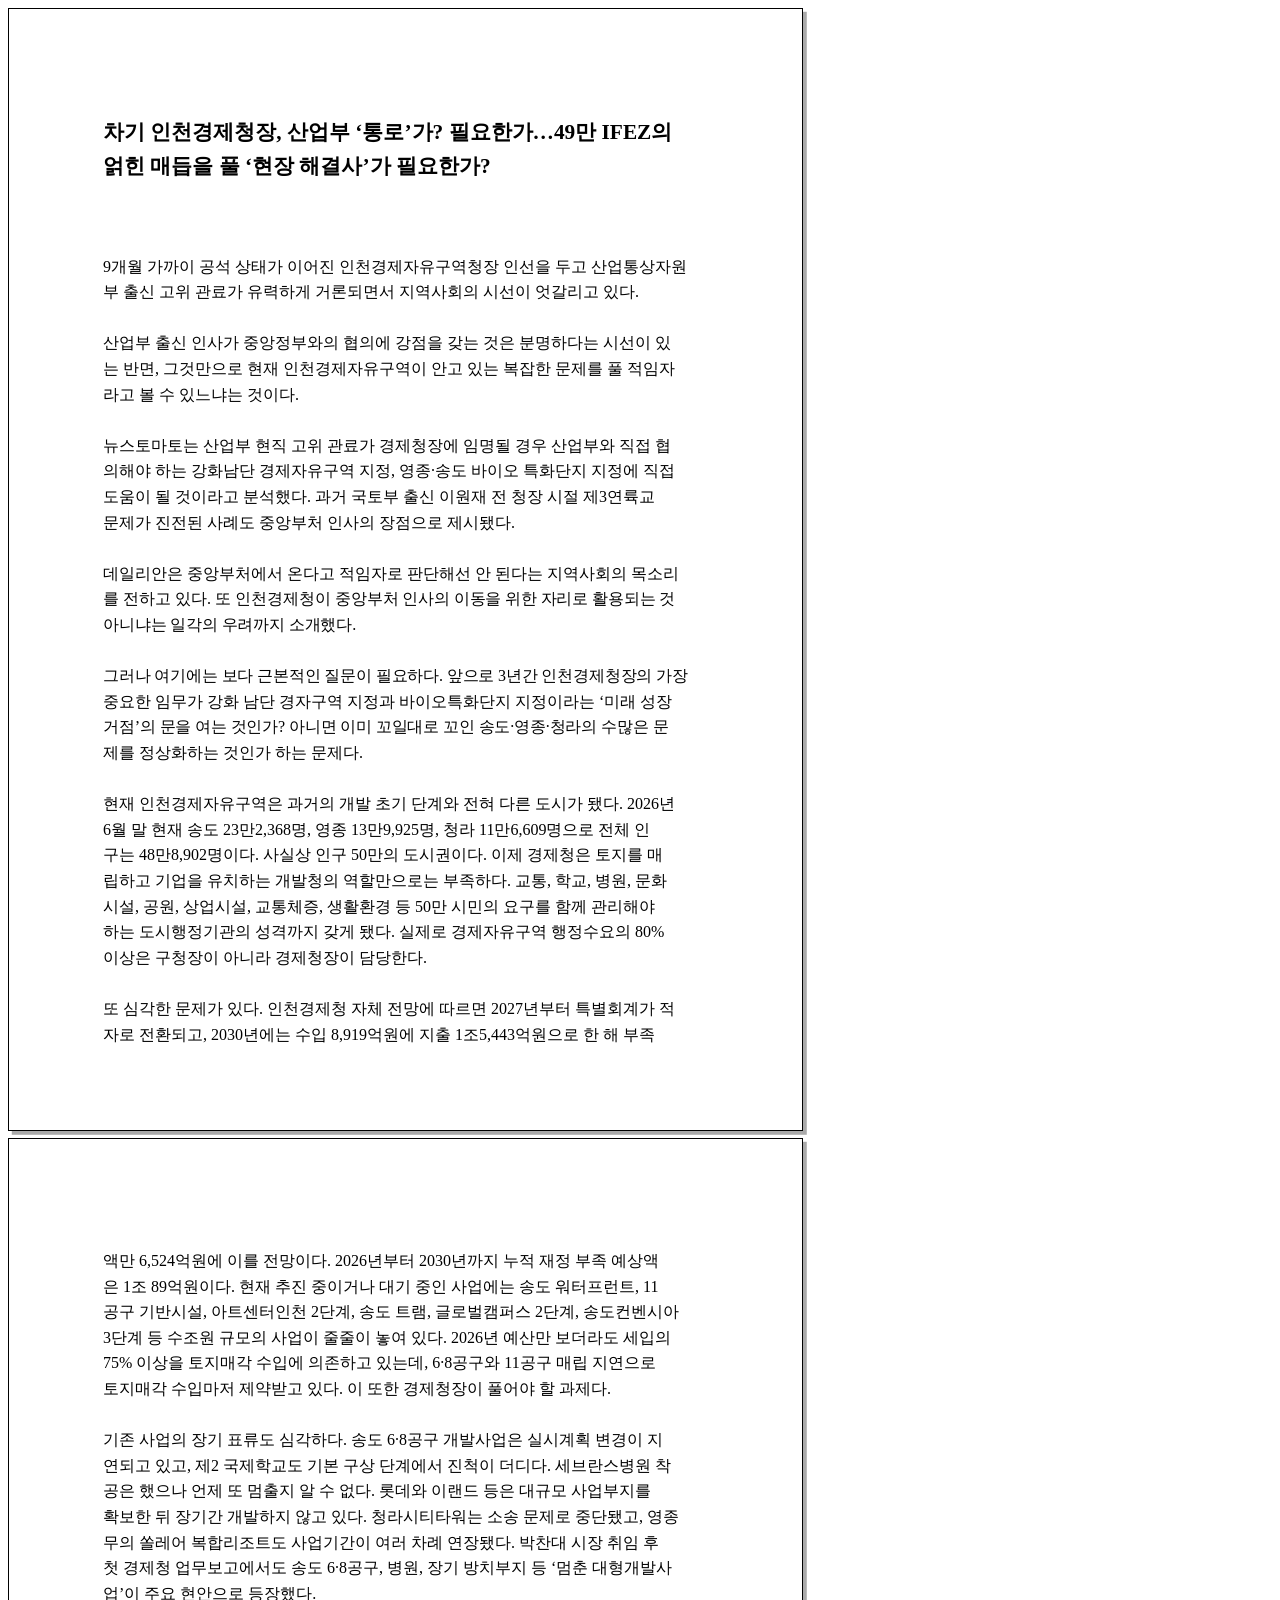
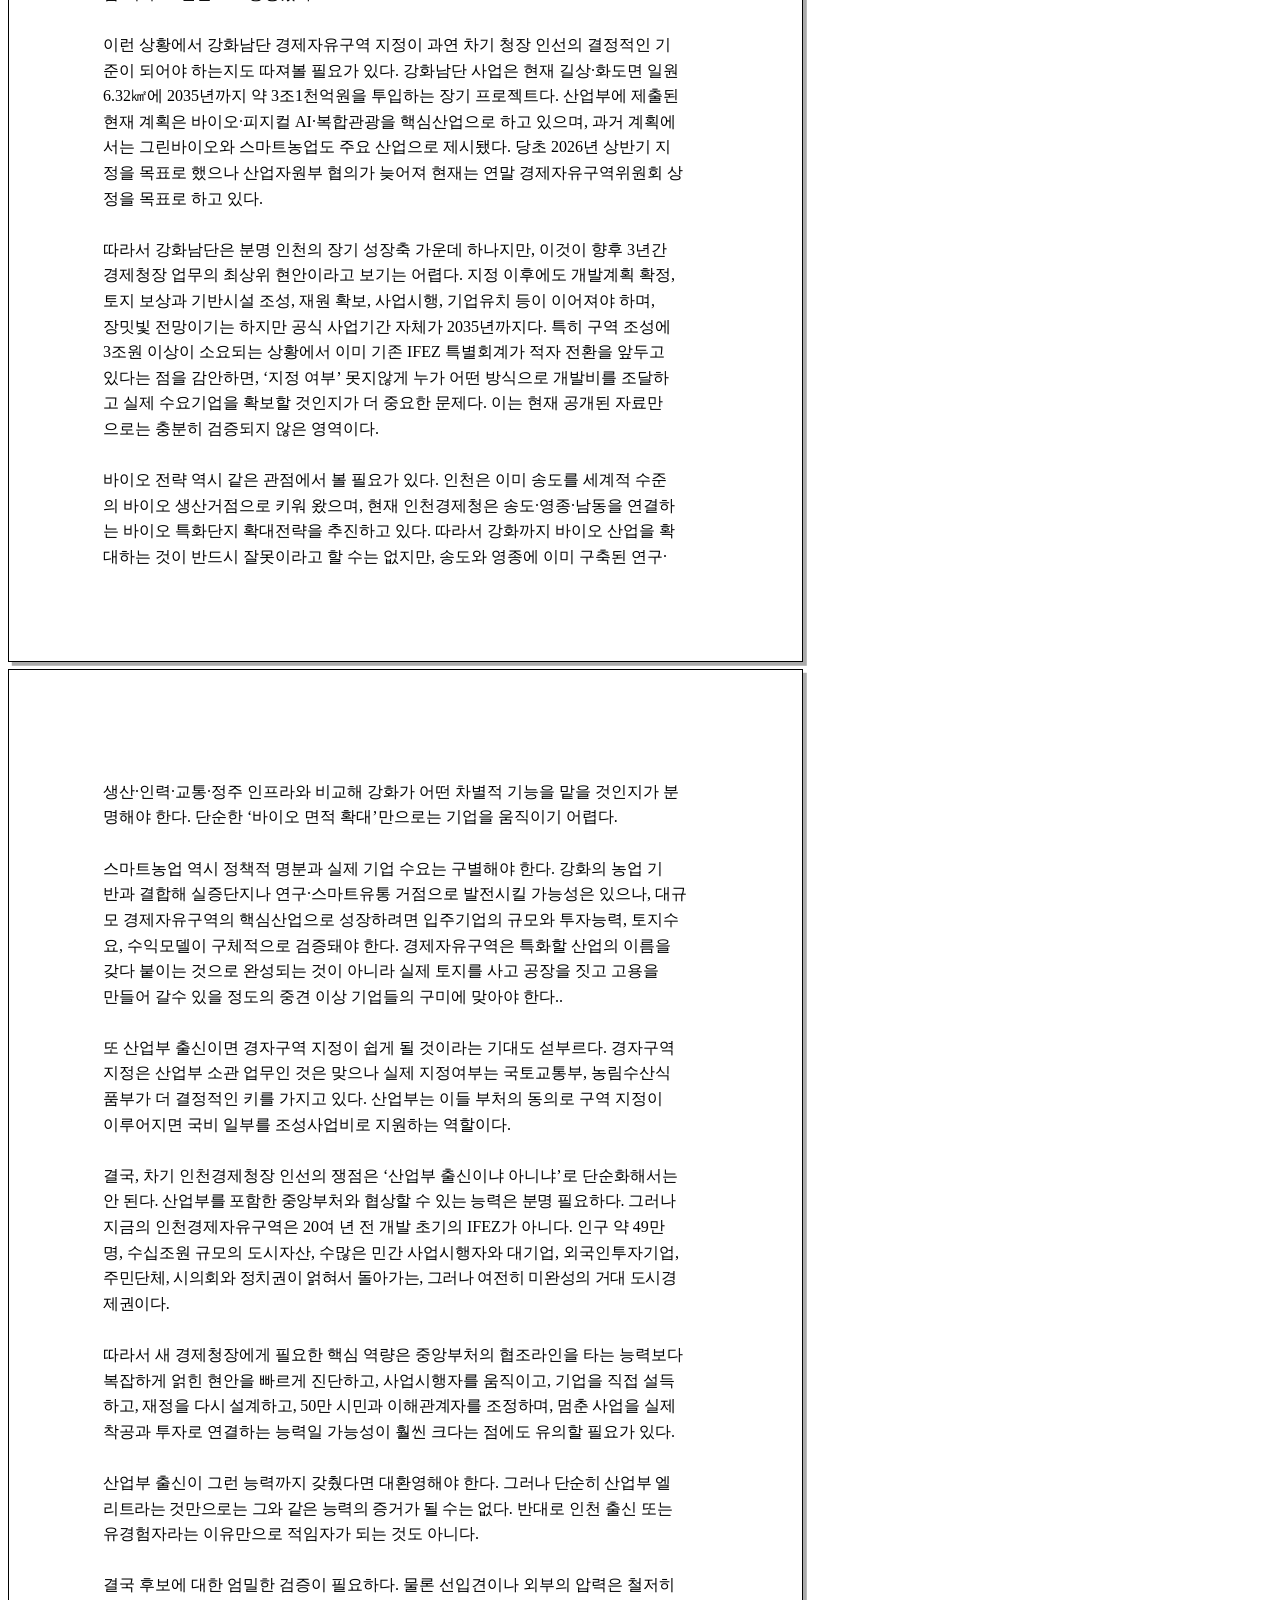
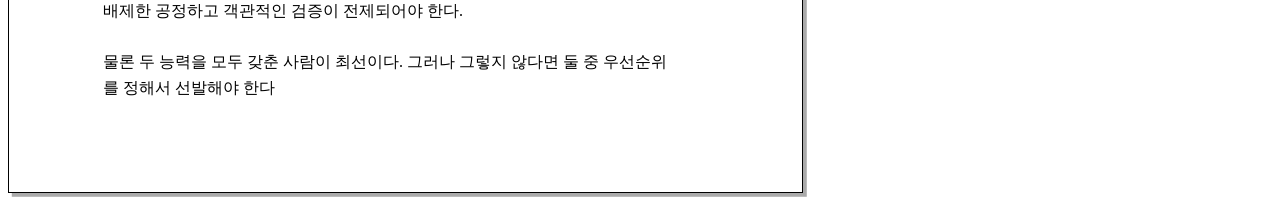
<file: index.html>
﻿<!DOCTYPE html>
<html><meta http-equiv="X-UA-Compatible" content="IE=edge,chrome=1"><head><title>차기 인천경제청장</title><meta http_quiv="content-type" content="text/html; charset=utf-8"><link rel="stylesheet" type="text/css" href="새 경제청장 인선의 논리와 기준_style.css"></head><body><div class="hpa" style="width:209.90mm;height:296.69mm;"><div class="hcD" style="left:25mm;top:30mm;"><div class="hcI"><div class="hls ps0" style="line-height:4.80mm;white-space:nowrap;left:0mm;top:-0.28mm;height:5.64mm;width:159.91mm;"><span class="hrt cs7">차기 인천경제청장, 산업부 ‘통로’가? 필요한가…49만 IFEZ의&nbsp;</span></div><div class="hls ps0" style="line-height:4.80mm;white-space:nowrap;left:0mm;top:8.75mm;height:5.64mm;width:159.91mm;"><span class="hrt cs7">얽힌 매듭을 풀 ‘현장 해결사’가 필요한가?</span></div><div class="hls ps0" style="line-height:4.80mm;white-space:nowrap;left:0mm;top:17.78mm;height:5.64mm;width:159.91mm;"></div><div class="hls ps0" style="line-height:4.80mm;white-space:nowrap;left:0mm;top:26.81mm;height:5.64mm;width:159.91mm;"></div><div class="hls ps0" style="line-height:3.43mm;white-space:nowrap;left:0mm;top:35.91mm;height:4.23mm;width:159.91mm;"><span class="hrt cs8">9개월 가까이 공석 상태가 이어진 인천경제자유구역청장 인선을 두고 산업통상자원</span></div><div class="hls ps0" style="line-height:3.43mm;white-space:nowrap;left:0mm;top:42.69mm;height:4.23mm;width:159.91mm;"><span class="hrt cs8">부 출신 고위 관료가 유력하게 거론되면서 지역사회의 시선이 엇갈리고 있다.&nbsp;</span></div><div class="hls ps0" style="line-height:3.43mm;white-space:nowrap;left:0mm;top:49.46mm;height:4.23mm;width:159.91mm;"></div><div class="hls ps0" style="line-height:3.43mm;white-space:nowrap;left:0mm;top:56.23mm;height:4.23mm;width:159.91mm;"><span class="hrt cs8">산업부 출신 인사가 중앙정부와의 협의에 강점을 갖는 것은 분명하다는 시선이 있</span></div><div class="hls ps0" style="line-height:3.43mm;white-space:nowrap;left:0mm;top:63.01mm;height:4.23mm;width:159.91mm;"><span class="hrt cs8">는 반면, 그것만으로 현재 인천경제자유구역이 안고 있는 복잡한 문제를 풀 적임자</span></div><div class="hls ps0" style="line-height:3.43mm;white-space:nowrap;left:0mm;top:69.78mm;height:4.23mm;width:159.91mm;"><span class="hrt cs8">라고 볼 수 있느냐는 것이다.</span></div><div class="hls ps0" style="line-height:3.43mm;white-space:nowrap;left:0mm;top:76.55mm;height:4.23mm;width:159.91mm;"></div><div class="hls ps0" style="line-height:3.43mm;white-space:nowrap;left:0mm;top:83.33mm;height:4.23mm;width:159.91mm;"><span class="hrt cs8">뉴스토마토는 산업부 현직 고위 관료가 경제청장에 임명될 경우 산업부와 직접 협</span></div><div class="hls ps0" style="line-height:3.43mm;white-space:nowrap;left:0mm;top:90.10mm;height:4.23mm;width:159.91mm;"><span class="hrt cs8">의해야 하는 강화남단 경제자유구역 지정, 영종·송도 바이오 특화단지 지정에 직접&nbsp;</span></div><div class="hls ps0" style="line-height:3.43mm;white-space:nowrap;left:0mm;top:96.87mm;height:4.23mm;width:159.91mm;"><span class="hrt cs8">도움이 될 것이라고 분석했다. 과거 국토부 출신 이원재 전 청장 시절 제3연륙교&nbsp;</span></div><div class="hls ps0" style="line-height:3.43mm;white-space:nowrap;left:0mm;top:103.65mm;height:4.23mm;width:159.91mm;"><span class="hrt cs8">문제가 진전된 사례도 중앙부처 인사의 장점으로 제시됐다.</span></div><div class="hls ps0" style="line-height:3.43mm;white-space:nowrap;left:0mm;top:110.42mm;height:4.23mm;width:159.91mm;"></div><div class="hls ps0" style="line-height:3.43mm;white-space:nowrap;left:0mm;top:117.19mm;height:4.23mm;width:159.91mm;"><span class="hrt cs8">데일리안은 중앙부처에서 온다고 적임자로 판단해선 안 된다는 지역사회의 목소리</span></div><div class="hls ps0" style="line-height:3.43mm;white-space:nowrap;left:0mm;top:123.97mm;height:4.23mm;width:159.91mm;"><span class="hrt cs8">를 전하고 있다. 또 인천경제청이 중</span><span class="hrt cs11">앙부처 인사의 이동을 위한 자리로 활용되는 것&nbsp;</span></div><div class="hls ps0" style="line-height:3.43mm;white-space:nowrap;left:0mm;top:130.74mm;height:4.23mm;width:159.91mm;"><span class="hrt cs11">아니냐는 일각의 우려까지 소개했다</span><span class="hrt cs8">.</span></div><div class="hls ps0" style="line-height:3.43mm;white-space:nowrap;left:0mm;top:137.51mm;height:4.23mm;width:159.91mm;"></div><div class="hls ps0" style="line-height:3.43mm;white-space:nowrap;left:0mm;top:144.29mm;height:4.23mm;width:159.91mm;"><span class="hrt cs11">그러나 여기에는 보다 근본적인 질문이 필요하다. 앞으로 3년간 인천경제청장의 가장</span><span class="hrt cs8">&nbsp;</span></div><div class="hls ps0" style="line-height:3.43mm;white-space:nowrap;left:0mm;top:151.06mm;height:4.23mm;width:159.91mm;"><span class="hrt cs8">중요한 임무가 강화 남단 경자구역 지정과 바이오특화단지 지정이라는 ‘미래&nbsp;</span><span class="hrt cs11">성장&nbsp;</span></div><div class="hls ps0" style="line-height:3.43mm;white-space:nowrap;left:0mm;top:157.83mm;height:4.23mm;width:159.91mm;"><span class="hrt cs11">거점’의 문을 여는 것인가? 아니면 이미 꼬일대로 꼬인 송도·영종·청라의</span><span class="hrt cs8">&nbsp;수많은 문</span></div><div class="hls ps0" style="line-height:3.43mm;white-space:nowrap;left:0mm;top:164.61mm;height:4.23mm;width:159.91mm;"><span class="hrt cs8">제를 정상화하는 것인가 하는 문제다.</span></div><div class="hls ps0" style="line-height:3.43mm;white-space:nowrap;left:0mm;top:171.38mm;height:4.23mm;width:159.91mm;"></div><div class="hls ps0" style="line-height:3.43mm;white-space:nowrap;left:0mm;top:178.15mm;height:4.23mm;width:159.91mm;"><span class="hrt cs8">현재 인천경제자유구역은 과거의 개발 초기 단계와 전혀 다른 도시가 됐다. 2026년&nbsp;</span></div><div class="hls ps0" style="line-height:3.43mm;white-space:nowrap;left:0mm;top:184.93mm;height:4.23mm;width:159.91mm;"><span class="hrt cs8">6월 말 현재 송도 23만2,368명, 영종 13만9,925명, 청라 11만6,609명으로 전체 인</span></div><div class="hls ps0" style="line-height:3.43mm;white-space:nowrap;left:0mm;top:191.70mm;height:4.23mm;width:159.91mm;"><span class="hrt cs8">구는 48만8,902명이다. 사실상 인구 50만의 도시권이다. 이제 경제청은 토지를 매</span></div><div class="hls ps0" style="line-height:3.43mm;white-space:nowrap;left:0mm;top:198.47mm;height:4.23mm;width:159.91mm;"><span class="hrt cs8">립하고 기업을 유치하는 개발청의 역할만으로는 부족하다. 교통, 학교, 병원, 문화</span></div><div class="hls ps0" style="line-height:3.43mm;white-space:nowrap;left:0mm;top:205.25mm;height:4.23mm;width:159.91mm;"><span class="hrt cs8">시설, 공원, 상업시설, 교통체증, 생활환경 등 50만 시민의 요구를 함께 관리해야&nbsp;</span></div><div class="hls ps0" style="line-height:3.43mm;white-space:nowrap;left:0mm;top:212.02mm;height:4.23mm;width:159.91mm;"><span class="hrt cs8">하는 도시행정기관의 성격까지 갖게 됐다. 실제로 경제자유구역 행정수요의 80%&nbsp;</span></div><div class="hls ps0" style="line-height:3.43mm;white-space:nowrap;left:0mm;top:218.79mm;height:4.23mm;width:159.91mm;"><span class="hrt cs8">이상은 구청장이 아니라 경제청장이 담당한다.&nbsp;</span></div><div class="hls ps0" style="line-height:3.43mm;white-space:nowrap;left:0mm;top:225.57mm;height:4.23mm;width:159.91mm;"></div><div class="hls ps0" style="line-height:3.43mm;white-space:nowrap;left:0mm;top:232.34mm;height:4.23mm;width:159.91mm;"><span class="hrt cs8">또 심각한 문제가 있다. 인천경제청 자체 전망에 따르면 2027년부터 특별회계가 적</span></div><div class="hls ps0" style="line-height:3.43mm;white-space:nowrap;left:0mm;top:239.11mm;height:4.23mm;width:159.91mm;"><span class="hrt cs8">자로 전환되고, 2030년에는 수입 8,919억원에 지출 1조5,443억원으로 한 해 부족</span></div></div></div></div><div class="hpa" style="width:209.90mm;height:296.69mm;"><div class="hcD" style="left:25mm;top:30mm;"><div class="hcI"><div class="hls ps0" style="line-height:3.43mm;white-space:nowrap;left:0mm;top:-0.21mm;height:4.23mm;width:159.91mm;"><span class="hrt cs8">액만 6,524억원에 이를 전망이다. 2026년부터 2030년까지 누적 재정 부족 예상액</span></div><div class="hls ps0" style="line-height:3.43mm;white-space:nowrap;left:0mm;top:6.56mm;height:4.23mm;width:159.91mm;"><span class="hrt cs8">은 1조 89억원이다. 현재 추진 중이거나 대기 중인 사업에는 송도 워터프런트, 11</span></div><div class="hls ps0" style="line-height:3.43mm;white-space:nowrap;left:0mm;top:13.33mm;height:4.23mm;width:159.91mm;"><span class="hrt cs8">공구 기반시설, 아트센터인천 2단계, 송도 트램, 글로벌캠퍼스 2단계, 송도컨벤시아&nbsp;</span></div><div class="hls ps0" style="line-height:3.43mm;white-space:nowrap;left:0mm;top:20.11mm;height:4.23mm;width:159.91mm;"><span class="hrt cs8">3단계 등 수조원 규모의 사업이 줄줄이 놓여 있다. 2026년 예산만 보더라도 세입의&nbsp;</span></div><div class="hls ps0" style="line-height:3.43mm;white-space:nowrap;left:0mm;top:26.88mm;height:4.23mm;width:159.91mm;"><span class="hrt cs8">75% 이상을 토지매각 수입에 의존하고 있는데, 6·8공구와 11공구 매립 지연으로&nbsp;</span></div><div class="hls ps0" style="line-height:3.43mm;white-space:nowrap;left:0mm;top:33.65mm;height:4.23mm;width:159.91mm;"><span class="hrt cs8">토지매각 수입마저 제약받고 있다. 이 또한 경제청장이 풀어야 할 과제다.</span></div><div class="hls ps0" style="line-height:3.43mm;white-space:nowrap;left:0mm;top:40.43mm;height:4.23mm;width:159.91mm;"></div><div class="hls ps0" style="line-height:3.43mm;white-space:nowrap;left:0mm;top:47.20mm;height:4.23mm;width:159.91mm;"><span class="hrt cs8">기존 사업의 장기 표류도 심각하다. 송도 6·8공구 개발사업은 실시계획 변경이 지</span></div><div class="hls ps0" style="line-height:3.43mm;white-space:nowrap;left:0mm;top:53.97mm;height:4.23mm;width:159.91mm;"><span class="hrt cs8">연되고 있고, 제2 국제학교도 기본 구상 단계에서 진척이 더디다. 세브란스병원 착</span></div><div class="hls ps0" style="line-height:3.43mm;white-space:nowrap;left:0mm;top:60.75mm;height:4.23mm;width:159.91mm;"><span class="hrt cs8">공은 했으나 언제 또 멈출지 알 수 없다. 롯데와 이랜드 등은 대규모 사업부지를&nbsp;</span></div><div class="hls ps0" style="line-height:3.43mm;white-space:nowrap;left:0mm;top:67.52mm;height:4.23mm;width:159.91mm;"><span class="hrt cs8">확보한 뒤 장기간 개발하지 않고 있다. 청라시티타워는 소송 문제로 중단됐고, 영종&nbsp;</span></div><div class="hls ps0" style="line-height:3.43mm;white-space:nowrap;left:0mm;top:74.29mm;height:4.23mm;width:159.91mm;"><span class="hrt cs8">무의 쏠레어 복합리조트도 사업기간이 여러 차례 연장됐다. 박찬대 시장 취임 후&nbsp;</span></div><div class="hls ps0" style="line-height:3.43mm;white-space:nowrap;left:0mm;top:81.07mm;height:4.23mm;width:159.91mm;"><span class="hrt cs8">첫 경제청 업무보고에서도 송도 6·8공구, 병원, 장기 방치부지 등 ‘멈춘 대형개발사</span></div><div class="hls ps0" style="line-height:3.43mm;white-space:nowrap;left:0mm;top:87.84mm;height:4.23mm;width:159.91mm;"><span class="hrt cs8">업’이 주요 현안으로 등장했다.</span></div><div class="hls ps0" style="line-height:3.43mm;white-space:nowrap;left:0mm;top:94.61mm;height:4.23mm;width:159.91mm;"></div><div class="hls ps0" style="line-height:3.43mm;white-space:nowrap;left:0mm;top:101.39mm;height:4.23mm;width:159.91mm;"><span class="hrt cs8">이런 상황에서 강화남단 경제자유구역 지정이 과연 차기 청장 인선의 결정적인 기</span></div><div class="hls ps0" style="line-height:3.43mm;white-space:nowrap;left:0mm;top:108.16mm;height:4.23mm;width:159.91mm;"><span class="hrt cs8">준이 되어야 하는지도 따져볼 필요가 있다. 강화남단 사업은 현재 길상·화도면 일원&nbsp;</span></div><div class="hls ps0" style="line-height:3.43mm;white-space:nowrap;left:0mm;top:114.93mm;height:4.23mm;width:159.91mm;"><span class="hrt cs8">6.32㎢에 2035년까지 약 3조1천억원을 투입하는 장기 프로젝트다. 산업부에 제출된&nbsp;</span></div><div class="hls ps0" style="line-height:3.43mm;white-space:nowrap;left:0mm;top:121.71mm;height:4.23mm;width:159.91mm;"><span class="hrt cs8">현재 계획은 바이오·피지컬 AI·복합관광을 핵심산업으로 하고 있으며, 과거 계획에</span></div><div class="hls ps0" style="line-height:3.43mm;white-space:nowrap;left:0mm;top:128.48mm;height:4.23mm;width:159.91mm;"><span class="hrt cs8">서는 그린바이오와 스마트농업도 주요 산업으로 제시됐다. 당초 2026년 상반기 지</span></div><div class="hls ps0" style="line-height:3.43mm;white-space:nowrap;left:0mm;top:135.25mm;height:4.23mm;width:159.91mm;"><span class="hrt cs8">정을 목표로 했으나 산업자원부 협의가 늦어져 현재는 연말 경제자유구역위원회 상</span></div><div class="hls ps0" style="line-height:3.43mm;white-space:nowrap;left:0mm;top:142.03mm;height:4.23mm;width:159.91mm;"><span class="hrt cs8">정을 목표로 하고 있다.&nbsp;</span></div><div class="hls ps0" style="line-height:3.43mm;white-space:nowrap;left:0mm;top:148.80mm;height:4.23mm;width:159.91mm;"></div><div class="hls ps0" style="line-height:3.43mm;white-space:nowrap;left:0mm;top:155.57mm;height:4.23mm;width:159.91mm;"><span class="hrt cs8">따라서 강화남단은 분명 인천의 장기 성장축 가운데 하나지만, 이것이 향후 3년간&nbsp;</span></div><div class="hls ps0" style="line-height:3.43mm;white-space:nowrap;left:0mm;top:162.35mm;height:4.23mm;width:159.91mm;"><span class="hrt cs8">경제청장 업무의 최상위 현안이라고 보기는 어렵다. 지정 이후에도 개발계획 확정,&nbsp;</span></div><div class="hls ps0" style="line-height:3.43mm;white-space:nowrap;left:0mm;top:169.12mm;height:4.23mm;width:159.91mm;"><span class="hrt cs8">토지 보상과 기반시설 조성, 재원 확보, 사업시행, 기업유치 등이 이어져야 하며,&nbsp;</span></div><div class="hls ps0" style="line-height:3.43mm;white-space:nowrap;left:0mm;top:175.89mm;height:4.23mm;width:159.91mm;"><span class="hrt cs8">장밋빛 전망이기는 하지만 공식 사업기간 자체가 2035년까지다. 특히 구역 조성에&nbsp;</span></div><div class="hls ps0" style="line-height:3.43mm;white-space:nowrap;left:0mm;top:182.67mm;height:4.23mm;width:159.91mm;"><span class="hrt cs8">3조원 이상이 소요되는 상황에서 이미 기존 IFEZ 특별회계가 적자 전환을 앞두고&nbsp;</span></div><div class="hls ps0" style="line-height:3.43mm;white-space:nowrap;left:0mm;top:189.44mm;height:4.23mm;width:159.91mm;"><span class="hrt cs8">있다는 점을 감안하면, ‘지정 여부’ 못지않게 누가 어떤 방식으로 개발비를 조달하</span></div><div class="hls ps0" style="line-height:3.43mm;white-space:nowrap;left:0mm;top:196.21mm;height:4.23mm;width:159.91mm;"><span class="hrt cs8">고 실제 수요기업을 확보할 것인지가 더 중요한 문제다. 이는 현재 공개된 자료만</span></div><div class="hls ps0" style="line-height:3.43mm;white-space:nowrap;left:0mm;top:202.99mm;height:4.23mm;width:159.91mm;"><span class="hrt cs8">으로는 충분히 검증되지 않은 영역이다.</span></div><div class="hls ps0" style="line-height:3.43mm;white-space:nowrap;left:0mm;top:209.76mm;height:4.23mm;width:159.91mm;"></div><div class="hls ps0" style="line-height:3.43mm;white-space:nowrap;left:0mm;top:216.53mm;height:4.23mm;width:159.91mm;"><span class="hrt cs8">바이오 전략 역시 같은 관점에서 볼 필요가 있다. 인천은 이미 송도를 세계적 수준</span></div><div class="hls ps0" style="line-height:3.43mm;white-space:nowrap;left:0mm;top:223.31mm;height:4.23mm;width:159.91mm;"><span class="hrt cs8">의 바이오 생산거점으로 키워 왔으며, 현재 인천경제청은 송도·영종·남동을 연결하</span></div><div class="hls ps0" style="line-height:3.43mm;white-space:nowrap;left:0mm;top:230.08mm;height:4.23mm;width:159.91mm;"><span class="hrt cs8">는 바이오 특화단지 확대전략을 추진하고 있다. 따라서 강화까지 바이오 산업을 확</span></div><div class="hls ps0" style="line-height:3.43mm;white-space:nowrap;left:0mm;top:236.85mm;height:4.23mm;width:159.91mm;"><span class="hrt cs8">대하는 것이 반드시 잘못이라고 할 수는 없지만, 송도와 영종에 이미 구축된 연구·</span></div></div></div></div><div class="hpa" style="width:209.90mm;height:296.69mm;"><div class="hcD" style="left:25mm;top:30mm;"><div class="hcI"><div class="hls ps0" style="line-height:3.43mm;white-space:nowrap;left:0mm;top:-0.21mm;height:4.23mm;width:159.91mm;"><span class="hrt cs8">생산·인력·교통·정주 인프라와 비교해 강화가 어떤 차별적 기능을 맡을 것인지가 분</span></div><div class="hls ps0" style="line-height:3.43mm;white-space:nowrap;left:0mm;top:6.56mm;height:4.23mm;width:159.91mm;"><span class="hrt cs8">명해야 한다. 단순한 ‘바이오 면적 확대’만으로는 기업을 움직이기 어렵다.</span></div><div class="hls ps0" style="line-height:3.43mm;white-space:nowrap;left:0mm;top:13.33mm;height:4.23mm;width:159.91mm;"></div><div class="hls ps0" style="line-height:3.43mm;white-space:nowrap;left:0mm;top:20.11mm;height:4.23mm;width:159.91mm;"><span class="hrt cs8">스마트농업 역시 정책적 명분과 실제 기업 수요는 구별해야 한다. 강화의 농업 기</span></div><div class="hls ps0" style="line-height:3.43mm;white-space:nowrap;left:0mm;top:26.88mm;height:4.23mm;width:159.91mm;"><span class="hrt cs8">반과 결합해 실증단지나 연구·스마트유통 거점으로 발전시킬 가능성은 있으나, 대규</span></div><div class="hls ps0" style="line-height:3.43mm;white-space:nowrap;left:0mm;top:33.65mm;height:4.23mm;width:159.91mm;"><span class="hrt cs8">모 경제자유구역의 핵심산업으로 성장하려면 입주기업의 규모와 투자능력, 토지수</span></div><div class="hls ps0" style="line-height:3.43mm;white-space:nowrap;left:0mm;top:40.43mm;height:4.23mm;width:159.91mm;"><span class="hrt cs8">요, 수익모델이 구체적으로 검증돼야 한다. 경제자유구역은 특화할 산업의 이름을&nbsp;</span></div><div class="hls ps0" style="line-height:3.43mm;white-space:nowrap;left:0mm;top:47.20mm;height:4.23mm;width:159.91mm;"><span class="hrt cs8">갖다 붙이는 것으로 완성되는 것이 아니라 실제 토지를 사고 공장을 짓고 고용을&nbsp;</span></div><div class="hls ps0" style="line-height:3.43mm;white-space:nowrap;left:0mm;top:53.97mm;height:4.23mm;width:159.91mm;"><span class="hrt cs8">만들어 갈수 있을 정도의 중견 이상 기업들의 구미에 맞아야 한다..</span></div><div class="hls ps0" style="line-height:3.43mm;white-space:nowrap;left:0mm;top:60.75mm;height:4.23mm;width:159.91mm;"></div><div class="hls ps0" style="line-height:3.43mm;white-space:nowrap;left:0mm;top:67.52mm;height:4.23mm;width:159.91mm;"><span class="hrt cs8">또 산업부 출신이면 경자구역 지정이 쉽게 될 것이라는 기대도 섣부르다. 경자구역&nbsp;</span></div><div class="hls ps0" style="line-height:3.43mm;white-space:nowrap;left:0mm;top:74.29mm;height:4.23mm;width:159.91mm;"><span class="hrt cs8">지정은 산업부 소관 업무인 것은 맞으나 실제 지정여부는 국토교통부, 농림수산식</span></div><div class="hls ps0" style="line-height:3.43mm;white-space:nowrap;left:0mm;top:81.07mm;height:4.23mm;width:159.91mm;"><span class="hrt cs8">품부가 더 결정적인 키를 가지고 있다. 산업부는 이들 부처의 동의로 구역 지정이&nbsp;</span></div><div class="hls ps0" style="line-height:3.43mm;white-space:nowrap;left:0mm;top:87.84mm;height:4.23mm;width:159.91mm;"><span class="hrt cs8">이루어지면 국비 일부를 조성사업비로 지원하는 역할이다.&nbsp;</span></div><div class="hls ps0" style="line-height:3.43mm;white-space:nowrap;left:0mm;top:94.61mm;height:4.23mm;width:159.91mm;"></div><div class="hls ps0" style="line-height:3.43mm;white-space:nowrap;left:0mm;top:101.39mm;height:4.23mm;width:159.91mm;"><span class="hrt cs8">결국, 차기 인천경제청장 인선의 쟁점은 ‘산업부 출신이냐 아니냐’로 단순화해서는&nbsp;</span></div><div class="hls ps0" style="line-height:3.43mm;white-space:nowrap;left:0mm;top:108.16mm;height:4.23mm;width:159.91mm;"><span class="hrt cs9">안 된다. 산업부를 포함한 중앙부처와 협상할 수 있는 능력은 분명 필요하다. 그러나</span><span class="hrt cs8">&nbsp;</span></div><div class="hls ps0" style="line-height:3.43mm;white-space:nowrap;left:0mm;top:114.93mm;height:4.23mm;width:159.91mm;"><span class="hrt cs8">지금의 인천경제자유구역은 20여 년 전 개발 초기의 IFEZ가 아니다. 인구 약 49만</span></div><div class="hls ps0" style="line-height:3.43mm;white-space:nowrap;left:0mm;top:121.71mm;height:4.23mm;width:159.91mm;"><span class="hrt cs8">명, 수십조원 규모의 도시자산, 수많은 민간 사업시행자와 대기업, 외국인투자기업,&nbsp;</span></div><div class="hls ps0" style="line-height:3.43mm;white-space:nowrap;left:0mm;top:128.48mm;height:4.23mm;width:159.91mm;"><span class="hrt cs10">주민단체, 시의회와 정치권이 얽혀서 돌아가는, 그러나 여전히 미완성의 거대 도시경</span></div><div class="hls ps0" style="line-height:3.43mm;white-space:nowrap;left:0mm;top:135.25mm;height:4.23mm;width:159.91mm;"><span class="hrt cs10">제권이다.</span></div><div class="hls ps0" style="line-height:3.43mm;white-space:nowrap;left:0mm;top:142.03mm;height:4.23mm;width:159.91mm;"></div><div class="hls ps0" style="line-height:3.43mm;white-space:nowrap;left:0mm;top:148.80mm;height:4.23mm;width:159.91mm;"><span class="hrt cs8">따라서 새 경제청장에게 필요한 핵심 역량은 중앙부처의 협조라인을 타는 능력보다&nbsp;</span></div><div class="hls ps0" style="line-height:3.43mm;white-space:nowrap;left:0mm;top:155.57mm;height:4.23mm;width:159.91mm;"><span class="hrt cs8">복잡하게 얽힌 현안을 빠르게 진단하고, 사업시행자를 움직이고, 기업을 직접 설득</span></div><div class="hls ps0" style="line-height:3.43mm;white-space:nowrap;left:0mm;top:162.35mm;height:4.23mm;width:159.91mm;"><span class="hrt cs9">하고, 재정을 다시 설계하고, 50만 시민과 이해관계자를 조정하며, 멈춘 사업을 실제</span><span class="hrt cs8">&nbsp;</span></div><div class="hls ps0" style="line-height:3.43mm;white-space:nowrap;left:0mm;top:169.12mm;height:4.23mm;width:159.91mm;"><span class="hrt cs8">착공과 투자로 연결하는 능력일 가능성이 훨씬 크다는 점에도 유의할 필요가 있다.</span></div><div class="hls ps0" style="line-height:3.43mm;white-space:nowrap;left:0mm;top:175.89mm;height:4.23mm;width:159.91mm;"></div><div class="hls ps0" style="line-height:3.43mm;white-space:nowrap;left:0mm;top:182.67mm;height:4.23mm;width:159.91mm;"><span class="hrt cs8">산업부 출신이 그런 능력까지 갖췄다면 대환영해야 한다.&nbsp;</span><span class="hrt cs10">그러나 단순히 산업부 엘</span></div><div class="hls ps0" style="line-height:3.43mm;white-space:nowrap;left:0mm;top:189.44mm;height:4.23mm;width:159.91mm;"><span class="hrt cs10">리트라는 것만으로는 그와 같은 능력의 증거가 될 수는 없다</span><span class="hrt cs8">. 반대로 인천 출신 또는&nbsp;</span></div><div class="hls ps0" style="line-height:3.43mm;white-space:nowrap;left:0mm;top:196.21mm;height:4.23mm;width:159.91mm;"><span class="hrt cs8">유경험자라는 이유만으로 적임자가 되는 것도 아니다.&nbsp;</span></div><div class="hls ps0" style="line-height:3.43mm;white-space:nowrap;left:0mm;top:202.99mm;height:4.23mm;width:159.91mm;"></div><div class="hls ps0" style="line-height:3.43mm;white-space:nowrap;left:0mm;top:209.76mm;height:4.23mm;width:159.91mm;"><span class="hrt cs8">결국 후보에 대한 엄밀한 검증이 필요하다. 물론 선입견이나 외부의 압력은 철저히&nbsp;</span></div><div class="hls ps0" style="line-height:3.43mm;white-space:nowrap;left:0mm;top:216.53mm;height:4.23mm;width:159.91mm;"><span class="hrt cs8">배제한 공정하고 객관적인 검증이 전제되어야 한다.</span></div><div class="hls ps0" style="line-height:3.43mm;white-space:nowrap;left:0mm;top:223.31mm;height:4.23mm;width:159.91mm;"></div><div class="hls ps0" style="line-height:3.43mm;white-space:nowrap;left:0mm;top:230.08mm;height:4.23mm;width:159.91mm;"><span class="hrt cs8">물론 두 능력을 모두 갖춘 사람이 최선이다. 그러나 그렇지 않다면 둘 중 우선순위</span></div><div class="hls ps0" style="line-height:3.43mm;white-space:nowrap;left:0mm;top:236.85mm;height:4.23mm;width:159.91mm;"><span class="hrt cs8">를 정해서 선발해야 한다</span></div></div></div></div></body></html>
</file>
<file: 새 경제청장 인선의 논리와 기준_style.css>
﻿body {margin:0;padding-left:0;padding-right:0;padding-bottom:0;padding-top:2mm;}
.hce {margin:0;padding:0;position:absolute;overflow:hidden;}
.hme {margin:0;padding:0;position:absolute;}
.hhe {margin:0;padding:0;position:relative;}
.hhi {display:inline-block;margin:0;padding:0;position:relative;background-size:contain;}
.hls {margin:0;padding:0;position:absolute;}
.hfS {margin:0;padding:0;position:absolute;}
.hcD {margin:0;padding:0;position:absolute;}
.hcI {margin:0;padding:0;position:absolute;}
.hcS {margin:0;padding:0;position:absolute;}
.hfN {margin:0;padding:0;position:relative;}
.hmB {margin:0;padding:0;position:absolute;}
.hmO {margin:0;padding:0;position:absolute;}
.hmT {margin:0;padding:0;position:absolute;}
.hpN {display:inline-block;margin:0;padding:0;position:relative;white-space:nowrap;}
.htC {display:inline-block;margin:0;padding:0;position:relative;vertical-align:top;overflow:hidden;}
.haN {display:inline-block;margin:0;padding:0;position:relative;}
.hdu {margin:0;padding:0;position:relative;}
.hdS {margin:0;padding:0;position:absolute;}
.hsC {margin:0;padding:0;position:absolute;}
.hsR {margin:0;padding:0;position:absolute;}
.hsG {margin:0;padding:0;position:absolute;}
.hsL {margin:0;padding:0;position:absolute;}
.hsT {margin:0;padding:0;position:absolute;overflow:hidden;}
.hsE {margin:0;padding:0;position:absolute;overflow:hidden;}
.hsA {margin:0;padding:0;position:absolute;overflow:hidden;}
.hsP {margin:0;padding:0;position:absolute;overflow:hidden;}
.hsV {margin:0;padding:0;position:absolute;overflow:hidden;}
.hsO {margin:0;padding:0;position:absolute;}
.hsU {margin:0;padding:0;position:absolute;overflow:hidden;}
.hpi {margin:0;padding:0;position:absolute;}
.hch {margin:0;padding:0;position:absolute;}
.hcG {margin:0;padding:0;position:absolute;}
.heq {margin:0;padding:0;position:absolute;}
.heG {margin:0;padding:0;position:absolute;}
.htA {margin:0;padding:0;position:absolute;}
.hvi {margin:0;padding:0;position:absolute;}
.htb {margin:0;padding:0;position:absolute;}
.htG {margin:0;padding:0;position:absolute;}
.hfJ {margin:0;padding:0;position:absolute;}
.hfG {margin:0;padding:0;position:absolute;}
.hfB {margin:0;padding:0;position:absolute;}
.hfR {margin:0;padding:0;position:absolute;}
.hfC {margin:0;padding:0;position:absolute;}
.hfO {margin:0;padding:0;position:absolute;}
.hfL {margin:0;padding:0;position:absolute;}
.hfM {margin:0;padding:0;position:absolute;}
.hfE {margin:0;padding:0;position:absolute;}
.hpl {margin:0;padding:0;position:absolute;}
.hs {margin:0;padding:0;position:absolute;overflow:visible;}
.hpa {position:relative;padding:0;overflow:hidden;margin-left:2mm;margin-right:0mm;margin-bottom:2mm;margin-top:0mm;border:1px black solid;box-shadow:1mm 1mm 0 #AAAAAA;}
.hpa::after {content:'';position:absolute;margin:0;padding:0;left:0;right:0;top:0;bottom:0;background-color:white;z-index:-2;}
.hrt {display:inline-block;margin:0;padding:0;position:relative;white-space:inherit;vertical-align:middle;line-height:1.1;}
.hco {display:inline-block;margin:0;padding:0;position:relative;white-space:inherit;}
.hcc {margin:0;padding:0;position:absolute;}
.hls {clear:both;}
[onclick] {cursor:pointer;}
.cs0 {font-size:10pt;color:#000000;font-family:"함초롬바탕";}
.cs1 {font-size:10pt;color:#000000;font-family:"함초롬돋움";}
.cs2 {font-size:9pt;color:#000000;font-family:"함초롬돋움";}
.cs3 {font-size:9pt;color:#000000;font-family:"함초롬바탕";}
.cs4 {font-size:9pt;color:#000000;font-family:"함초롬돋움";letter-spacing:-0.03em;}
.cs5 {font-size:16pt;color:#2E74B5;font-family:"함초롬돋움";}
.cs6 {font-size:11pt;color:#000000;font-family:"함초롬돋움";}
.cs7 {font-size:16pt;color:#000000;font-family:"함초롬바탕";font-weight:bold;}
.cs8 {font-size:12pt;color:#000000;font-family:"함초롬바탕";}
.cs9 {font-size:12pt;color:#000000;font-family:"함초롬바탕";letter-spacing:-0.01em;}
.cs10 {font-size:12pt;color:#000000;font-family:"함초롬바탕";letter-spacing:-0.02em;}
.cs11 {font-size:12pt;color:#000000;font-family:"함초롬바탕";letter-spacing:-0.01em;}
.ps0 {text-align:justify;}
.ps1 {text-align:justify;}
.ps2 {text-align:justify;}
.ps3 {text-align:justify;}
.ps4 {text-align:justify;}
.ps5 {text-align:justify;}
.ps6 {text-align:justify;}
.ps7 {text-align:justify;}
.ps8 {text-align:justify;}
.ps9 {text-align:justify;}
.ps10 {text-align:justify;}
.ps11 {text-align:left;}
.ps12 {text-align:left;}
.ps13 {text-align:left;}
.ps14 {text-align:left;}
.ps15 {text-align:left;}
.ps16 {text-align:justify;}
.ps17 {text-align:justify;}
.ps18 {text-align:justify;}
.ps19 {text-align:justify;}
@media print {
.hpa {margin:0;border:0 black none;box-shadow:none;}
body {padding:0;}

}
</file>
